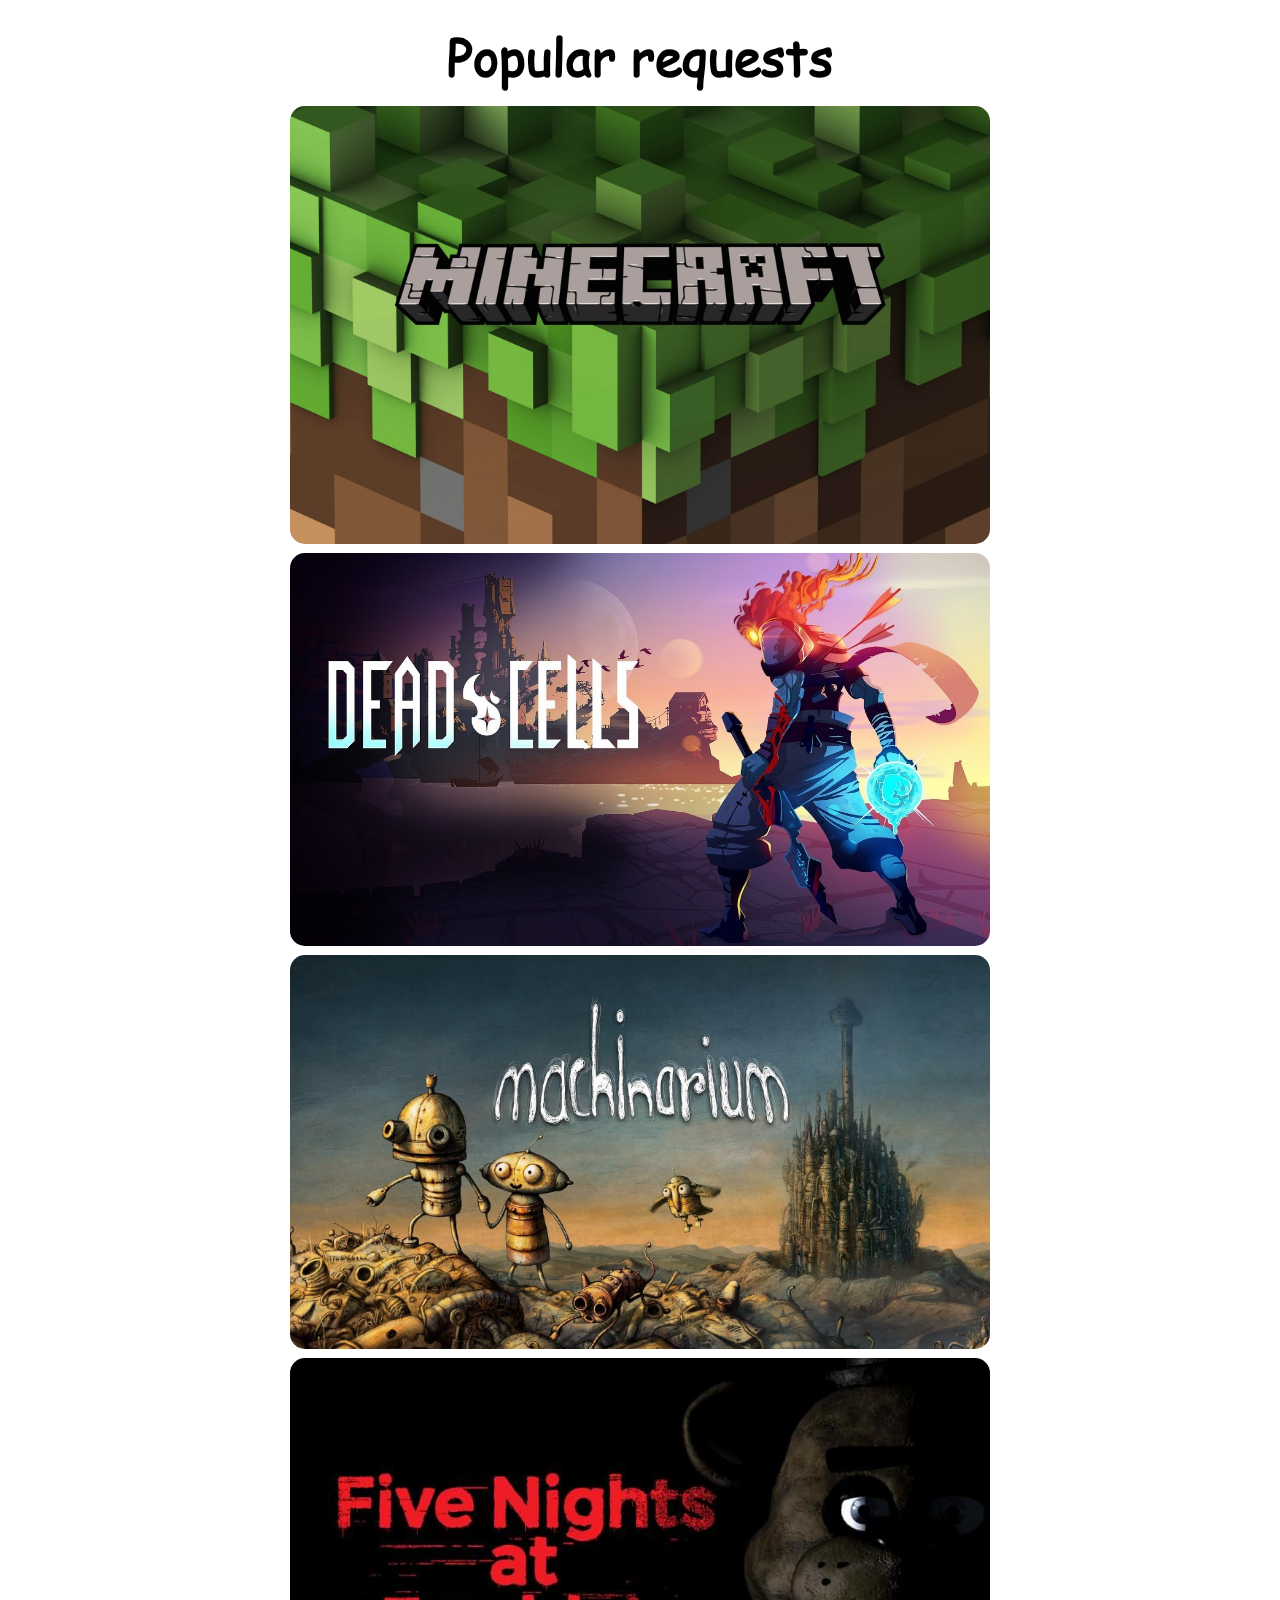
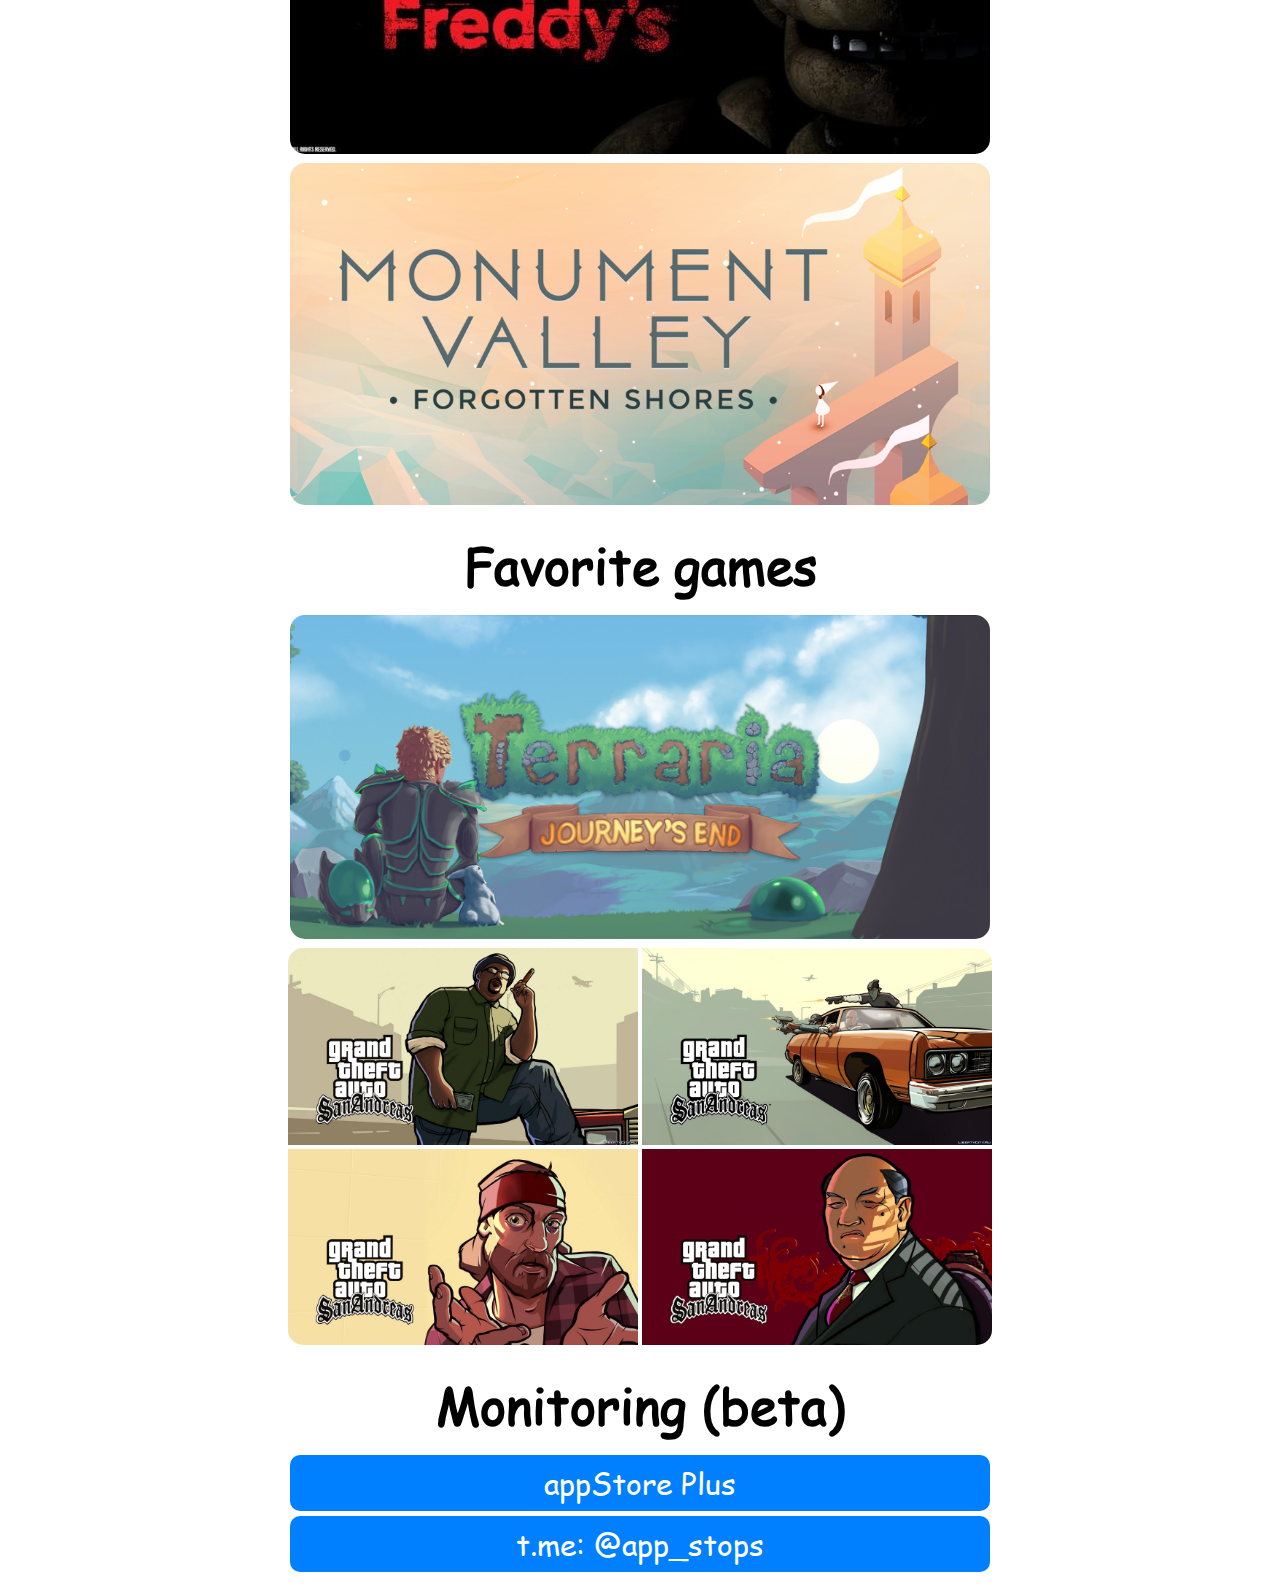
<file: index.html>
<!DOCTYPE html>
<html lang="en">
<head>
    <meta charset="UTF-8">
    <meta http-equiv="X-UA-Compatible" content="IE=edge">
    <meta name="viewport" content="width=device-width, initial-scale=1.0">
    <title>@app_hacking // games.apple.inc</title>
    <link rel="icon" href="logo.png">
    <link rel="stylesheet" href="style.css">
</head>
<style>
    .game > .gta {
        /* width: 47.5%; */
        width: 47%;
        border-radius: 0px;
        margin: 0;
        max-width: 350px;
    }
    .game > .gta-1 { border-radius: 15px 0 0 0; }
    .game > .gta-2 { border-radius: 0 15px 0 0; }
    .game > .gta-4 { border-radius: 0 0 15px 0; }
    .game > .gta-3 { border-radius: 0 0 0 15px; }
</style>
<body>
    <div style="margin-top: 20px;"></div>
    <span class="top-text">Popular requests</span>
    <div style="margin-bottom: 15px;"></div>
    <div class="main-stack">
        <div class="game">
            <img src="minecraft.jpeg">
        </div>
        <div class="game">
            <img src="dead.jpg">
        </div>
        <div class="game">
            <img src="machinarium.jpg">
        </div>
        <div class="game">
            <img src="fnaf3.jpg">
        </div>
        <!-- <div class="game">
            <img src="gta.jpg">
        </div> -->
        <div class="game">
            <img src="1.png">
        </div>
    </div>
    <div style="margin-top: 20px;"></div>
    <span class="top-text">Favorite games</span>
    <div style="margin-bottom: 15px;"></div>
    <div class="main-stack">
        <div class="game">
            <img src="terraria.JPG">
        </div>
        <div class="game">
            <img src="gta0.jpg" class="gta gta-1">
            <img src="gta1.jpg" class="gta gta-2">
            <div style="width: 100%"></div>
            <img src="gta2.jpg" class="gta gta-3">
            <img src="gta3.jpg" class="gta gta-4">
        </div>
    </div>
    <div style="margin-top: 20px;"></div>
    <span class="top-text">Monitoring (beta)</span>
    <div style="margin-bottom: 15px;"></div>
    <div class="main-stack">
        <button class="monitoring" onclick="window.open('monitoring.html');">appStore Plus</button>
        <div style="width: 100%"></div>
        <button class="monitoring" onclick="window.open('https\:\/\/t.me/AppStops');">t.me: @app_stops</button>
    </div>
    <div style="margin-bottom: 15px;"></div>
</body>
</html>
</file>
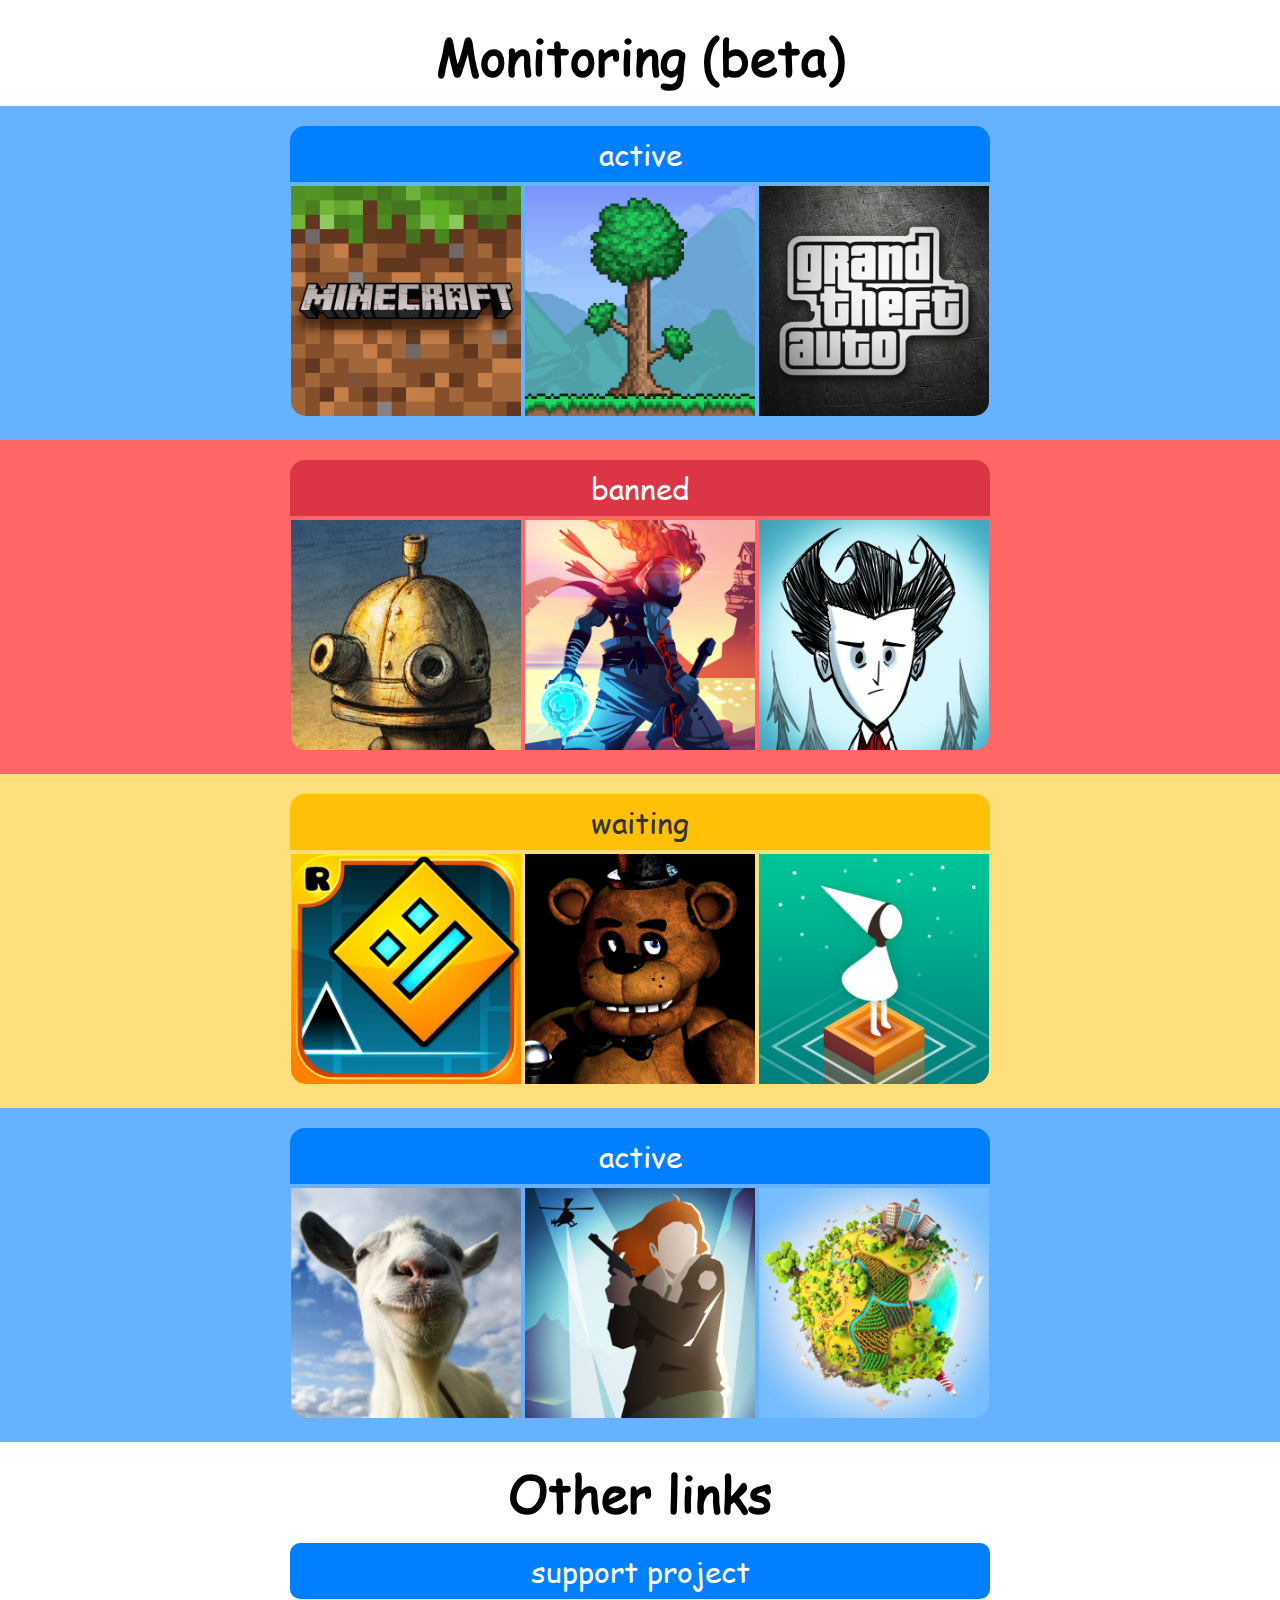
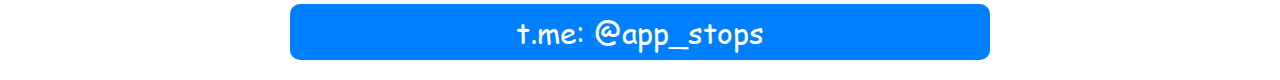
<file: monitoring.html>
<!DOCTYPE html>
<html lang="en">
<head>
    <meta charset="UTF-8">
    <meta http-equiv="X-UA-Compatible" content="IE=edge">
    <meta name="viewport" content="width=device-width, initial-scale=1.0">
    <title>@app_hacking // monitoring</title>
    <link rel="icon" href="logo.png">
    <link rel="stylesheet" href="style.css">
</head>
<style>
    .game > .gta {
        /* width: 47.5%; */
        width: 29.5%;
        border-radius: 0px;
        margin: 0;
        max-width: 230px;
    }
    .game > .gta-1 { border-radius: 0 0 0 15px; }
    .game > .gta-3 { border-radius: 0 0 15px 0; }

    .server > .gta {
        /* width: 47.5%; */
        width: 29.5%;
        border-radius: 0px;
        margin: 0;
        max-width: 230px;
    }
    .server > .gta-1 { border-radius: 0 0 0 15px; }
    .server > .gta-3 { border-radius: 0 0 15px 0; }

    .ac {
        background-color: #007fff;
        color: #fff;
        margin-bottom: 4px;
        border-radius: 15px 15px 0 0;
    }
    .banned {
        background-color: #dc3545;
    }
    .waiting {
        background-color: #ffc107;
        color: #333;
    }
    .server {
        background: #66b2ff;
        padding: 20px 0;
        /* display: inline-block; */
        margin-bottom: -5px;
    }
    .bann {
        background-color: #ff6666;
    }
    .wait {
        background-color: #ffde7b;
    }
</style>
<body>
    <div style="margin-top: 20px;"></div>
    <span class="top-text">Monitoring (beta)</span>
    <div style="margin-bottom: 15px;"></div>
    <div class="main-stack">
        <div class="game">
            <div class="server">
                <button class="monitoring ac">active</button>
                <div style="width: 100%"></div>
                <img src="mine-icn.jpg" class="gta gta-1">
                <img src="terraria-icn.jpg" class="gta gta-2">
                <img src="gta.jpeg" class="gta gta-3">
            </div>
        </div>
        <!-- <div style="margin-bottom: 15px;"></div> -->
        <div class="game">
            <div class="server bann">
                <button class="monitoring ac banned">banned</button>
                <div style="width: 100%"></div>
                <img src="machine.jpg" class="gta gta-1">
                <img src="dead-icn.jpg" class="gta gta-2">
                <img src="strave.jpg" class="gta gta-3">
            </div>
        </div>
        <!-- <div style="margin-bottom: 15px;"></div> -->
        <div class="game">
            <div class="server wait">
                <button class="monitoring ac waiting">waiting</button>
                <div style="width: 100%"></div>
                <img src="gd.jpg" class="gta gta-1">
                <img src="fn1.jpg" class="gta gta-2">
                <img src="mn.jpg" class="gta gta-3">
            </div>
        </div>
        <!-- <div style="margin-bottom: 15px;"></div> -->
        <div class="game">
            <div class="server">
                <button class="monitoring ac">active</button>
                <div style="width: 100%"></div>
                <img src="gs.jpg" class="gta gta-1">
                <img src="tp.jpg" class="gta gta-2">
                <img src="pb.jpg" class="gta gta-3">
            </div>
        </div>
        <div style="margin-top: 20px;"></div>
        <span class="top-text">Other links</span>
        <div style="margin-bottom: 15px;"></div>
        <button class="monitoring">support project</button>
        <div style="width: 100%"></div>
        <button class="monitoring" onclick="window.open('https\:\/\/t.me/AppStops');">t.me: @app_stops</button>
        <div style="margin-bottom: 15px;"></div>
    </div>
</body>
</html>
</file>
<file: style.css>
@font-face {
    font-family: comic-sans;
    src: url("Comic\ Sans\ MS.ttf");
}
body {
    margin: 0;
}
.main-stack {
    width: 100%;
    text-align: center;
}
.game > img {
    width: 95%;
    max-width: 700px;
    border-radius: 15px;
}
.game {
    margin-bottom: 5px;
}
.top-text {
    font-family: comic-sans;
    font-size: 50px;
    font-weight: bolder;
    text-align: center;
    display: block;
}
.monitoring {
    width: 90%;
    max-width: 700px;
    font: 30px comic-sans;
    padding: 7px 0;
    background-color: #007fff;
    border: none;
    border-radius: 10px;
    color: white;
    margin-bottom: 5px;
    /* text-decoration: underline; */
}
@media screen and (max-width: 499px) {
    .top-text {
        font-size: 40px;
    }
}
@media screen and (max-width: 349px) {
    .top-text {
        font-size: 30px;
    }
}
@media (prefers-color-scheme: dark) {
    body {
        background-color: #111;
        color: white;
    }
}
</file>
